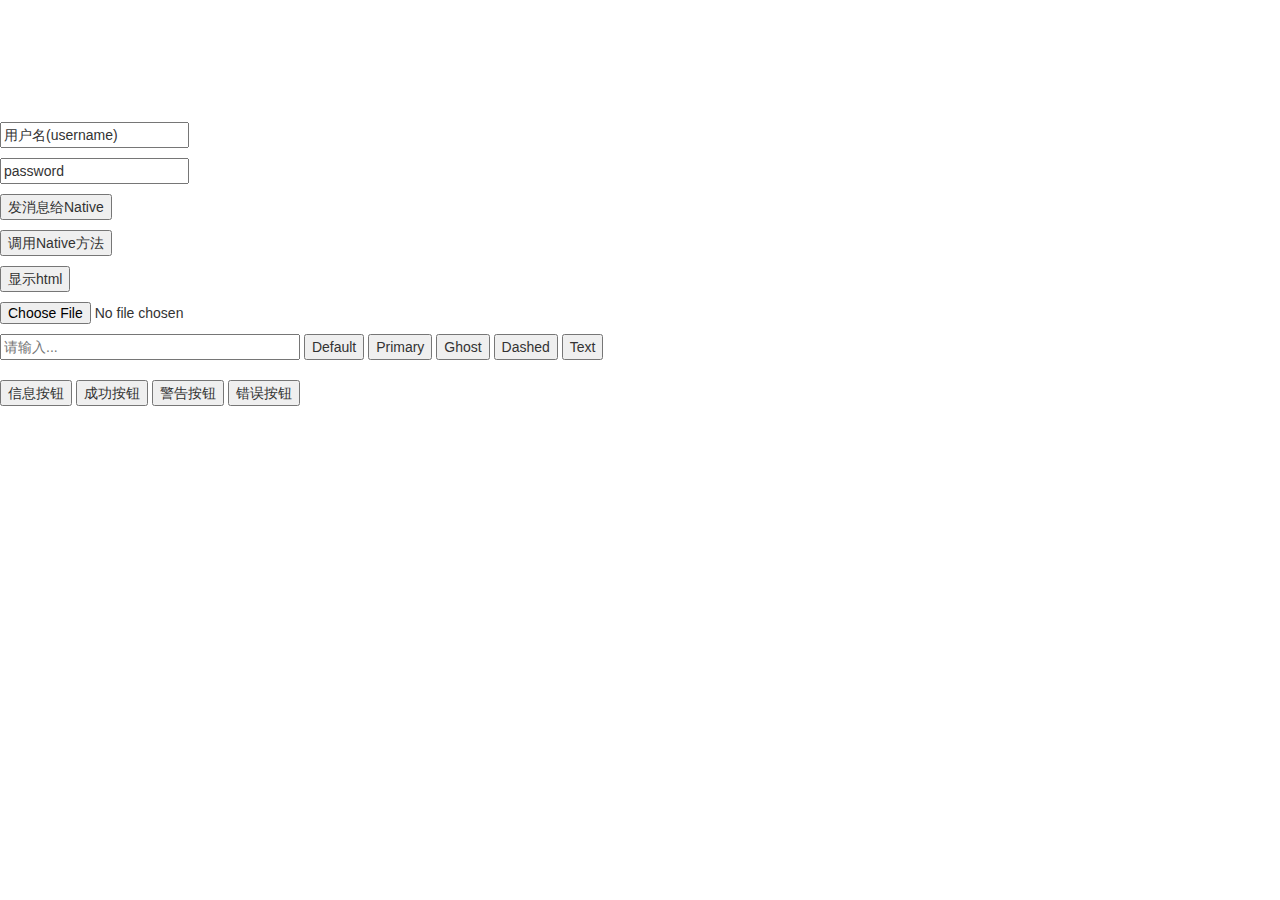
<file: app/src/main/assets/demo.html>
<!DOCTYPE HTML>

<html>
    <head>
        <meta content="text/html; charset=utf-8" http-equiv="content-type">
        <link rel="stylesheet" type="text/css" href="css/bootstrap.css">

        <title>
            js调用java
        </title>
    </head>
    
    <body>
        <p>
            <xmp id="show">
            </xmp>
        </p>
        <p>
            <xmp id="init">
            </xmp>
        </p>
        <p>
            <input type="text" id="text1" value="用户名(username)" />
        </p>
        <p>
            <input type="text" id="text2" value="password" />
        </p>
        <p>
            <input type="button" id="enter" value="发消息给Native" onclick="testClick();"
            />
        </p>
        <p>
            <input type="button" id="enter1" value="调用Native方法" onclick="testClick1();"
            />
        </p>
        <p>
            <input type="button" id="enter2" value="显示html" onclick="testDiv();" />
        </p>
        <p>
            <input type="file" value="打开文件" />
        </p>

            <input v-model="value" placeholder="请输入..." style="width: 300px"/>


            <button>Default</button>
            <button type="primary">Primary</button>
            <button type="ghost">Ghost</button>
            <button type="dashed">Dashed</button>
            <button type="text">Text</button>
            <br><br>
            <button type="info">信息按钮</button>
            <button type="success">成功按钮</button>
            <button type="warning">警告按钮</button>
            <button type="error">错误按钮</button>

    </body>
    <script>
        function testDiv() {
            document.getElementById("show").innerHTML = document.getElementsByTagName("html")[0].innerHTML;
        }

        function testClick() {
            var str1 = document.getElementById("text1").value;
            var str2 = document.getElementById("text2").value;

            //send message to native
            var data = {id: 1, content: "这是一个图片 <img src=\"a.png\"/> test\r\nhahaha"};
            window.WebViewJavascriptBridge.send(
                data
                , function(responseData) {
                    document.getElementById("show").innerHTML = "repsonseData from java, data = " + responseData
                }
            );

        }

        function testClick1() {
            var str1 = document.getElementById("text1").value;
            var str2 = document.getElementById("text2").value;

            //call native method
            window.WebViewJavascriptBridge.callHandler(
                'submitFromWeb'
                , {'param': '中文测试'}
                , function(responseData) {
                    document.getElementById("show").innerHTML = "send get responseData from java, data = " + responseData
                }
            );
        }

        function bridgeLog(logContent) {
            document.getElementById("show").innerHTML = logContent;
        }

        function connectWebViewJavascriptBridge(callback) {
            if (window.WebViewJavascriptBridge) {
                callback(WebViewJavascriptBridge)
            } else {
                document.addEventListener(
                    'WebViewJavascriptBridgeReady'
                    , function() {
                        callback(WebViewJavascriptBridge)
                    },
                    false
                );
            }
        }

        connectWebViewJavascriptBridge(function(bridge) {
            bridge.init(function(message, responseCallback) {
                console.log('JS got a message', message);
                var data = {
                    'Javascript Responds': '测试中文!'
                };
                console.log('JS responding with', data);
                responseCallback(data);
            });

            bridge.registerHandler("functionInJs", function(data, responseCallback) {
                document.getElementById("show").innerHTML = ("data from Java: = " + data);
                var responseData = "Javascript Says Right back aka!";
                responseCallback(responseData);
            });
        })
    </script>

</html>
</file>
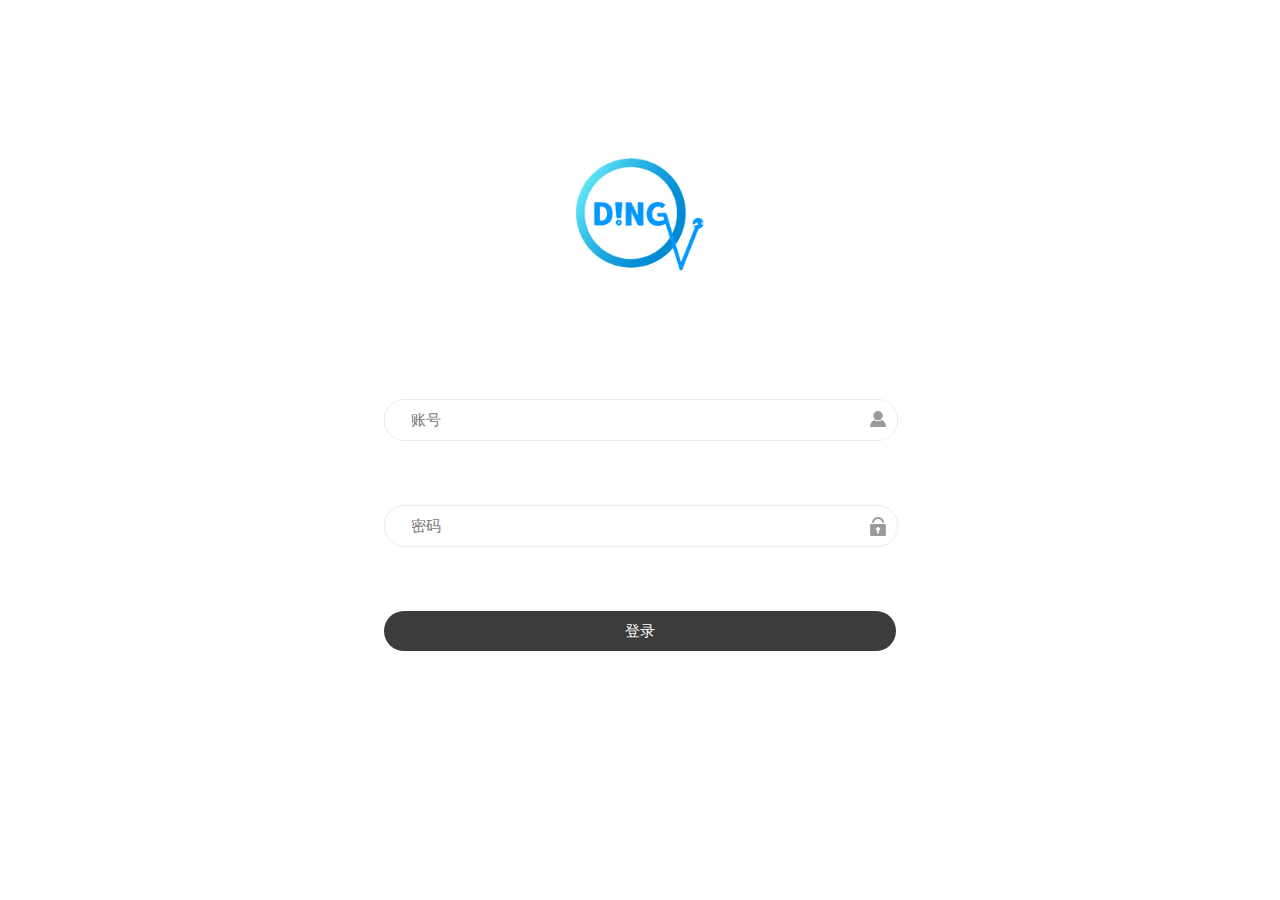
<file: app/src/main/assets/login.html>
<!doctype html>
<html>
<head>
<meta name="viewport" content="width=device-width, initial-scale=1.0, minimum-scale=1.0, maximum-scale=1.0, user-scalable=no">
<meta name="apple-mobile-web-app-capable" content="yes">
<meta name="apple-mobile-web-app-status-bar-style" content="black">
<meta name="format-detecstion" content="telephone=no">
<meta charset="utf-8">
<link rel="stylesheet" type="text/css" href="css/login.css"/>
<script src="js/jquery.js"></script>
<title></title>
</head>
<body>
<div class="wrapper">
	<p>
		<xmp id="show">
		</xmp>
	</p>
	<div class="logo"><img src="img/logo.png" /></div>
	<div class="box">
		<div class="user">
			<input id="username" type="text" placeholder="账号" />
			<img src="img/img_user.png" />
		</div>
		<div class="password">
			<input id="password" type="text" placeholder="密码" />
			<img src="img/img_pd.png" />
		</div>
		<div class="loginbut" onclick="login()">登录</div>
	</div>
</div>
</body>

<script>
       function login(){
       		var str1=$("#username").val()
       		var str2=$("#password").val()
            client.login(str1,str2)
        }


        connectWebViewJavascriptBridge(function(bridge) {
            bridge.init(function(message, responseCallback) {
                console.log('JS got a message', message);
                var data = {
                    'Javascript Responds': '测试中文!'
                };
                console.log('JS responding with', data);
                responseCallback(data);
            });

            bridge.registerHandler("functionInJs", function(data, responseCallback) {
                document.getElementById("show").innerHTML = ("data from Java: = " + data);
                var responseData = "Javascript Says Right back aka!";
                responseCallback(responseData);
            });
        })
    </script>
</html>
</file>
<file: app/src/main/assets/css/login.css>
@charset "utf-8";
* {
	padding:0;
	margin:0;
	border:0;
}
img {
	width: 100%;
	display: block;
	padding: 0;
}
html {
	width: 100%;
	height:100%
}
body {
	font-family:"黑体";
	font-size:13px;
	color:#282828;
	margin: 0;
	height: 100%;
}
.left{
	float:left;
}
.right{
	float:right;
}
.clear{
	clear:both;
}
.none{
	display:none;
}
.bordernone{
	border:none!important;
}
.wrapper{
	max-width:640px;
	width:100%;
	min-width:320px;
	margin:0 auto;
	position:relative;
	min-height:100%;
	background-color:#fff;
	display:block;
}
.logo{
	width:20%;
	margin: 0 auto;
	padding:20% 0;
}
.logo img{
	width:100%;
}
.box{
	width:100%
}
.user{
	width:80%;
	margin:0 auto;
	position:relative;
}
.user input{
	width:95%;
	line-height:40px;
	font-size:15px;
	outline:none;
	padding-left:5%;
	border:1px solid #ebebeb;
	border-radius:20px;
}
.user img{
	width:16px;
	position:absolute;
	right:10px;
	top:12px;
}
.password{
	width:80%;
	margin:10% auto;
	position:relative;
}
.password input{
	width:95%;
	line-height:40px;
	font-size:15px;
	outline:none;
	padding-left:5%;
	border:1px solid #ebebeb;
	border-radius:20px;
}
.password img{
	width:16px;
	position:absolute;
	right:10px;
	top:12px;
}
.loginbut{
	width:80%;
	margin:0 auto;
	background-color:#3c3c3c;
	text-align:center;
	font-size:15px;
	line-height:40px;
	color:#fff;
	border-radius:20px;
}
</file>
